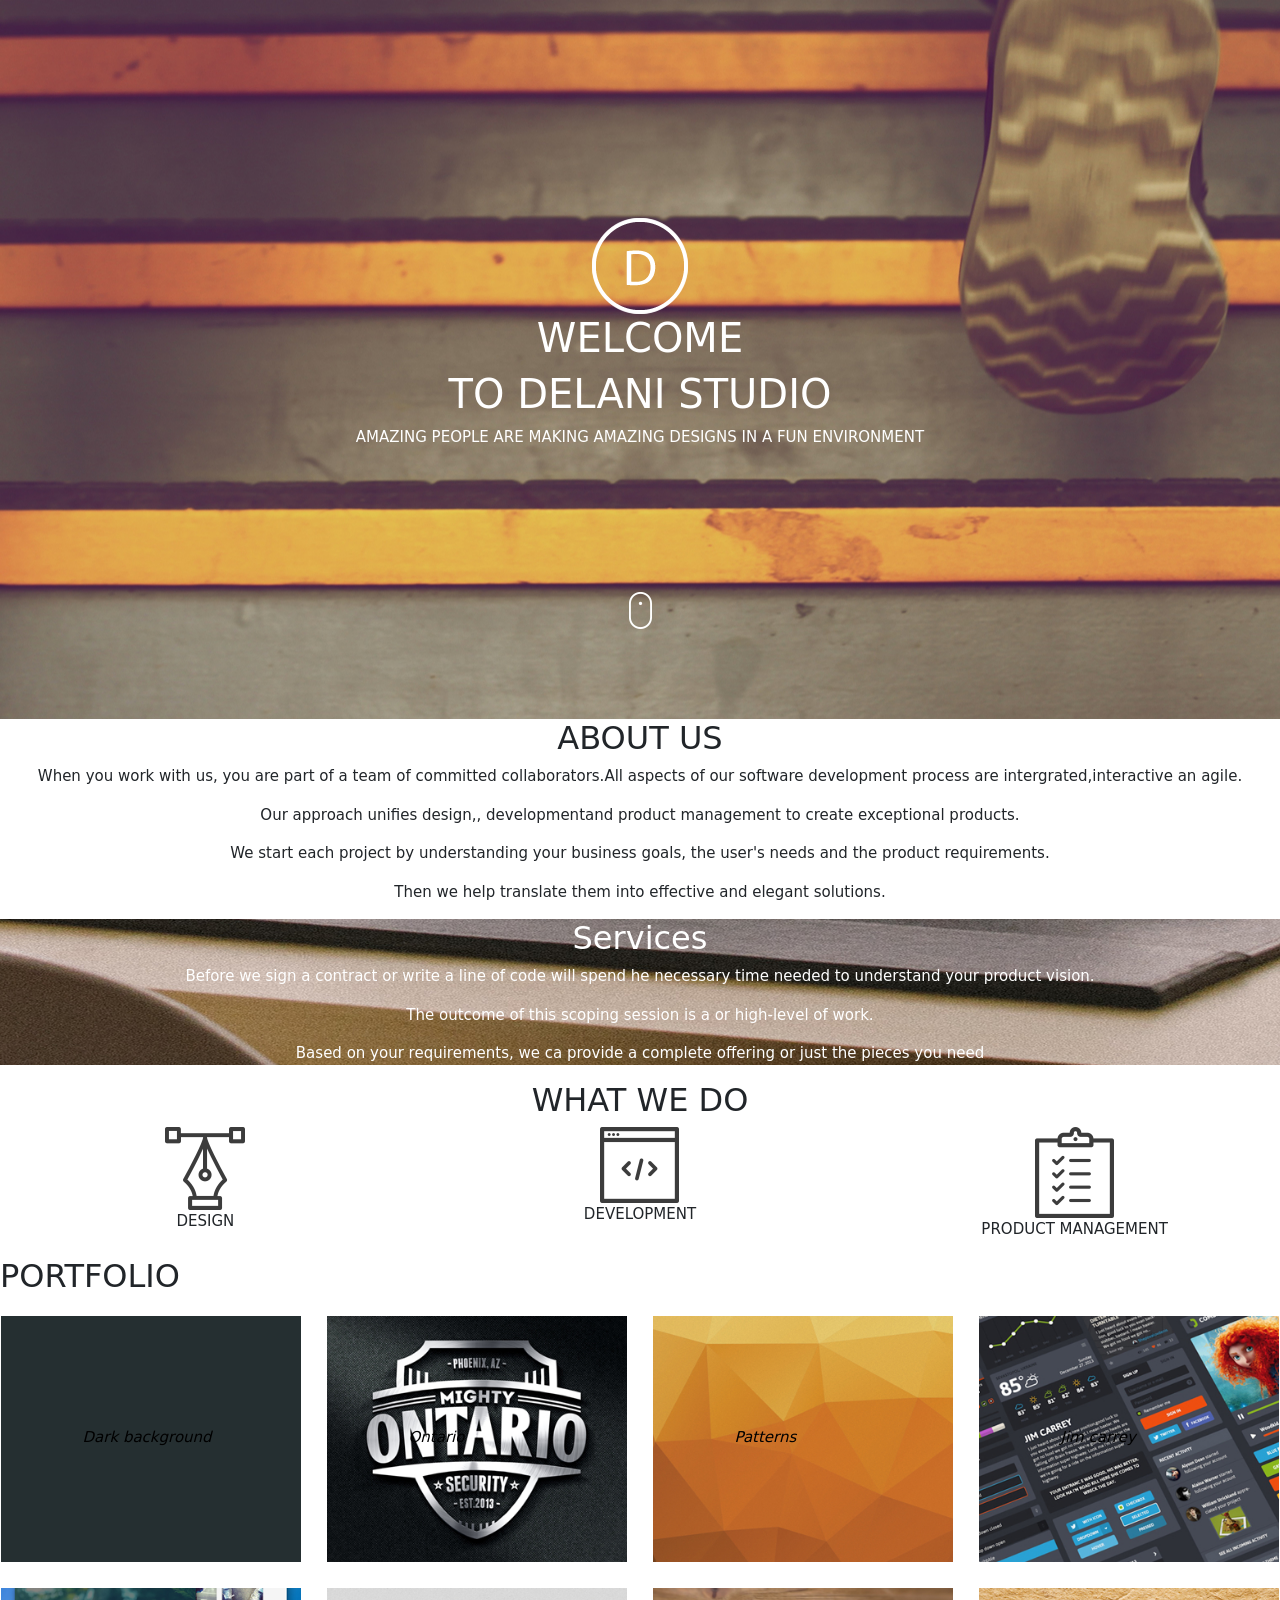
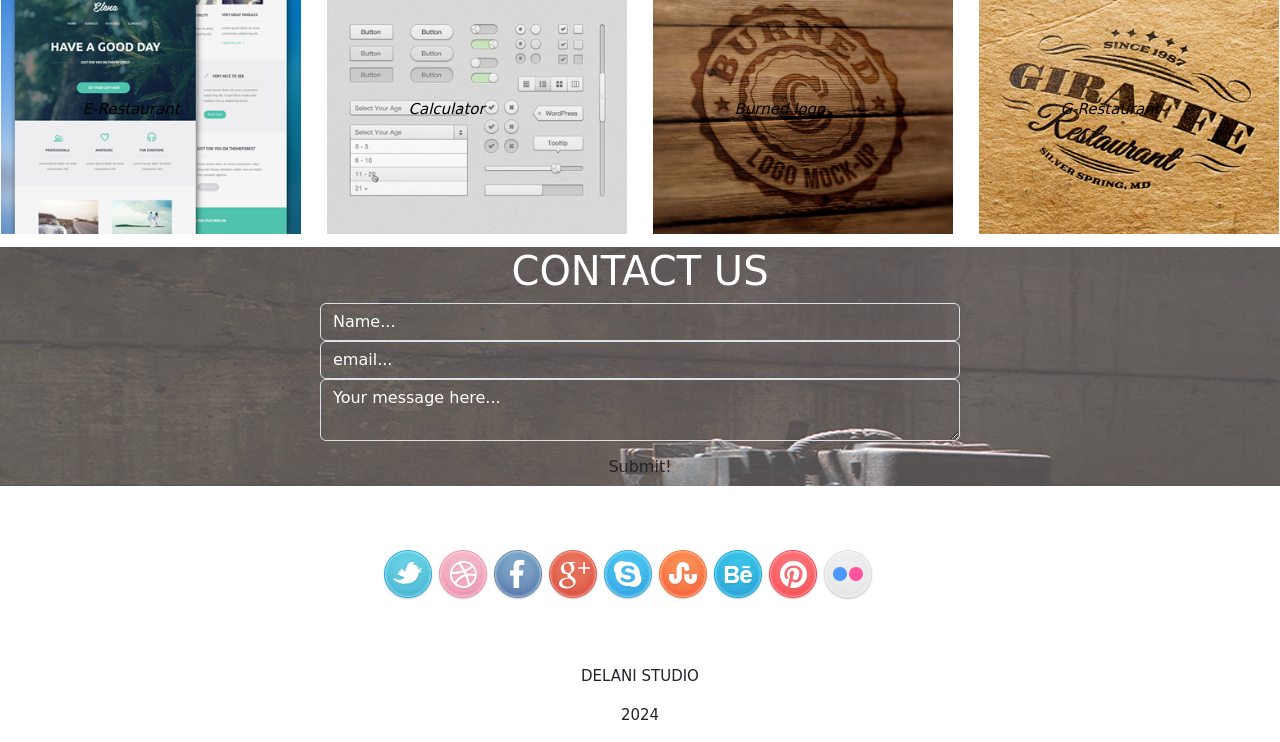
<file: index.html>
<!DOCTYPE html>
<html>
  <head>
    <title>Delani Studio</title>
    <link href="css/bootstrap.css" rel="stylesheet" type="text/css">
    <link href="css/styles.css" rel="stylesheet" type="text/css">
    <script src="js/jquery-3.7.1.js"></script>
    <script src="js/scripts.js"></script>
  </head>
  <body>
  <div class="welcome">
      <img src="assets/logo/logo.png" alt="logo" id="logo">
 <h1>WELCOME</h1>
 <h1>TO DELANI STUDIO</h1>
   <p>AMAZING PEOPLE ARE MAKING AMAZING DESIGNS IN A FUN ENVIRONMENT</p>
  <img src="assets/mouse_click.png" alt="mouse-click" id="mouseclick">
  </div>
  <div class="about us">
    <h2>ABOUT US</h2>
      <p>When you work with us, you are part of a team of committed collaborators.All aspects of our software development process are intergrated,interactive an agile.</p>
      <p>Our approach unifies design,, developmentand product management to create exceptional products.</p>
      <p>We start each project by understanding your business goals, the user's needs and the product requirements.<p>
      <p>Then we help translate them into effective and elegant solutions.</p>
    </div>
    <div class="services">
    <h2>Services</h2>
      <p>Before we sign a contract or write a line of code will spend he necessary time needed to understand your product vision.</p>
      <p>The outcome of this scoping session is a or high-level of work.</p>
      <p>Based on your requirements, we ca provide a complete offering or just the pieces you need</p>
    </div>
   <div class="row" id="what-we-do">
    <h2>WHAT WE DO</h2>

    <div class="col-md-4" id="design">
        <div id="design_image">
          <img src="assets/services_icons/design_icon.png">
          <p>DESIGN</p>
        </div>
          <div id="dinfo">
          <h2>DESIGN</h2>
           <p>Our design practice offers aa full range of services including brand strategy, interaction and visualdesign and user experience testing.</p>

           <p>Throughout your project, our designers create and implementvisual design and workflows, solicit user feedbackand work with you to make sure what gets builtis what is needed.</p>
        </div>
      </div>

      <div class="col-md-4" id="development">
          <div id="development-image">
            <img src="assets/services_icons/dev_icon.png">
            <p>DEVELOPMENT</p>
          </div>
          <div id="devinfo">
            <h2>DEVELOPMENT<h2>
              <p>All engineers are fluent in the latest enterprise, mobile and web development technologies.</p>

  <p>They collaborate with your team to write, and improve code on a daily basis, using proven practices such as test-driven development and pair programming.</p>
          </div>
        </div>

    <div class="col-md-4" id="pmgt">
      <div id="mgt_image">
        <img src="assets/services_icons/product_icon.png">
        <p>PRODUCT MANAGEMENT</p>
      </div>
      <div id="pinfo">
        <h2>PRODUCT MANAGEMENT</h2>
        <p>Planning and development is iterative. Because we are constantly coding and testing, the products we build are always ready to go live.</p>
<p>This iterative process allows for changes as business requirements evolve.</p>
      </div>
    </div>
 </div>

    <div class="row" id="<portfolio">
      <h2>PORTFOLIO</h2>
      <div id="column" id="dark-b">
        <img src="assets/portfolio/work4.jpg">
      <div class="dark">
        <p>Dark background</p>
      </div>
    </div>

    <div id="column" id="ontario">
        <img src="assets/portfolio/work3.jpg" id="ont_img">
      <div class="ont">
        <p>Ontario</idp>
      </div>
    </div>

    <div id="column" id="patterns">
      <img src="assets/portfolio/work2.jpg" id="patterns_img">
      <div class="pat">
        <p>Patterns</p>
      </div>
    </div>

   <div id="column">
       <img src="assets/portfolio/work1.jpg" id="jim_img">
      <div class="jim">
        <p>Jim carrey</p>
      </div>
  </div>

   <div id="column" id="elena">
     <img src="assets/portfolio/work5.jpg"id="elena_img">
     <div class="el">
       <p>E-Restaurant</p>
     </div>
   </div>

   <div id="column" id="calc">
     <img src="assets/portfolio/work6.jpg" id="calc_img">
     <div class="calc">
         <p>Calculator</p>
     </div>
   </div>

  <div id="column" id="burned">
      <img src="assets/portfolio/work7.jpg" id="burned_img">
      <div class="bur">
          <p>Burned logo</p>
      </div>
  </div>

  <div id="column" id="restaurant">
      <img src="assets/portfolio/work8.jpg"  id="rest_img">
      <div class="res">
          <p>G-Restaurant</p>
      </div>
  </div>

<div class="contact">
     <h1>CONTACT US</h1>
     <form>
       <div class="form-group form-inline">
         <input id="name" class="form-control" placeholder="Name..." type="text"
       />


         <input id="email" class="form-control" placeholder="email..." type="text"
         />
       </div>

       <div class="form-group">
         <textarea class="form-control" id="comment" placeholder="Your message here..." type="text"></textarea>
       </div>
       <button class="btn" type="submit">Submit!</button>
     </form>
</div>

   <div class="row">
     <div class="col-md-12" id="social_icons">
        <img src="assets/social_icons/twitter.png">
        <img src="assets/social_icons/dribble.png">
        <img src="assets/social_icons/facebook.png">
        <img src="assets/social_icons/g_plus.png">
        <img src="assets/social_icons/skype.png">
        <img src="assets/social_icons/stumble_upon.png">
        <img src="assets/social_icons/behance.png">
        <img src="assets/social_icons/pinterest.png">
        <img src="assets/social_icons/flickr.png">
      </div>
   </div>

          <footer>
            <p>DELANI STUDIO</p>
            <p>2024</p>
          </footer>

    </body>
  </html>
</file>
<file: css/styles.css>
.welcome {
  background-image: url('../assets/backgrounds/h_img.jpg');
  text-align: center;
  color: white;
  padding-top: 17%;
  padding-bottom: 7%
}
.about {
  background-position: center;
  text-align: center;
}
.services {
  background-position: center;
  text-align: center;
  color: white;
  background-image: url('../assets/backgrounds/s_image.jpg');
}
.contact {
  background-image: url('../assets/backgrounds/c_image.jpg');
  color: white;
  text-align: center;
}
.form-control {
  width: 50%;
  background: transparent;
  display: inline;
}
input[type="text"]::placeholder{
  color: white;
}
#comment::placeholder {
  color: white;
}
#what-we-do {
  text-align: center;
}
#portfolio{
  text-align: center;
  padding bottom: 5px;
}
#social_icons {
  text-align: center;
  padding-top: 5%;
}
footer {
  padding-top: 5%;
  text-align: center;
}
p {
  font-size: 15px;
}
#mouseclick {
  padding-top: 10%;
  animation: bounce 2s infinite;
}
@keyframes bounce {
  100%, 20%, 50%, 80%, 100% {
    transform: translateY(0);
  }
  40% {
    transform: translateY(-15px);
  }
  60% {
    transform: translateY(-5px);
  }
}
#dinfo,#pinfo,#devinfo,.design, .development,.pgmt {
  display: none;
}
#b_studio {
  position: relative;
}
.dark,.ont,.pat,.jim,.el,.calc,.bur,.res {
  position: absolute;
  top: 45%;
  color: black;
  padding-left: 25%;
  font-style: italic;
  font-size: bold;
}
 #column {
   float: left;
   width: 25%;
   padding: 1%;
   position: relative;
 }

 #column img{
   width: 100%;
   height: 100%;
 }
</file>
